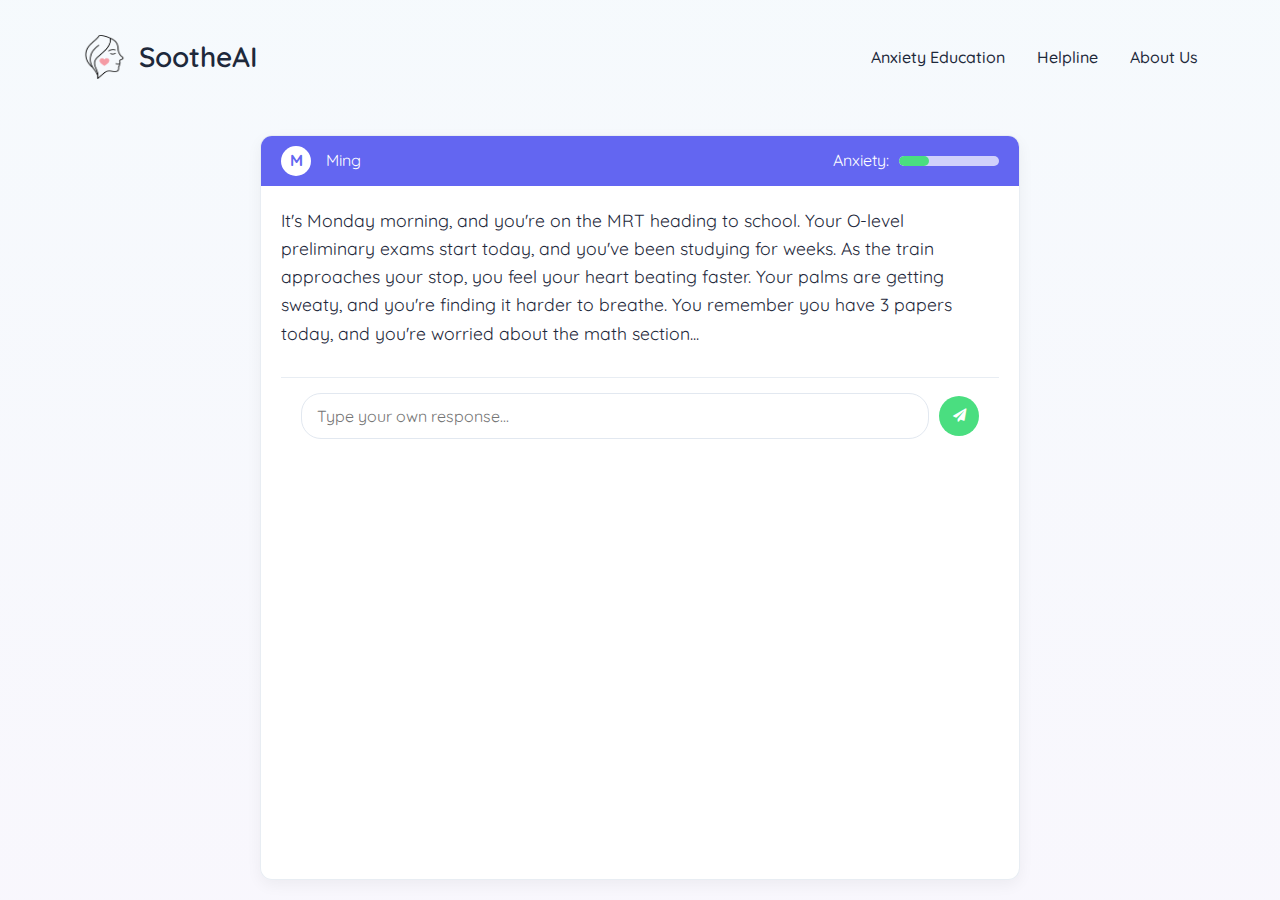
<file: soothe_website/game.html>
<!DOCTYPE html>
<html lang="en">

<head>
    <meta charset="UTF-8">
    <meta name="viewport" content="width=device-width, initial-scale=1.0">
    <title>SootheAI | Interactive Fiction</title>
    <style>
        * {
            margin: 0;
            padding: 0;
            box-sizing: border-box;
            font-family: 'Quicksand', sans-serif;
        }

        body {
            background-color: #f8fafc;
            color: #1e293b;
            line-height: 1.6;
            min-height: 100vh;
        }

        .container {
            width: 100%;
            min-height: 100vh;
            display: flex;
            flex-direction: column;
            background: linear-gradient(rgba(240, 249, 255, 0.3), rgba(249, 240, 255, 0.3));
        }

        header {
            padding: 30px 20px;
            width: 100%;
            display: flex;
            justify-content: center;
            align-items: center;
        }

        .header-container {
            width: 90%;
            max-width: 1200px;
            display: flex;
            justify-content: space-between;
            align-items: center;
        }

        .logo-link {
            text-decoration: none;
        }

        .logo {
            display: flex;
            align-items: center;
            gap: 12px;
        }

        .logo h1 {
            font-size: 28px;
            color: #1e293b;
            font-weight: 600;
        }

        .nav-links {
            display: flex;
            gap: 2rem;
        }

        .nav-link {
            color: #1e293b;
            text-decoration: none;
            font-weight: 500;
            transition: color 0.3s ease;
            position: relative;
        }

        .nav-link:hover {
            color: #4ADE80;
        }

        .nav-link::after {
            content: '';
            position: absolute;
            width: 0;
            height: 2px;
            bottom: -4px;
            left: 0;
            background-color: #4ADE80;
            transition: width 0.3s ease;
        }

        .nav-link:hover::after {
            width: 100%;
        }

        .controls {
            display: flex;
            gap: 10px;
        }

        .control-btn {
            background-color: #f1f5f9;
            border: 1px solid #e2e8f0;
            padding: 6px 12px;
            border-radius: 20px;
            cursor: pointer;
            font-size: 0.9rem;
            color: #475569;
            transition: all 0.2s ease;
        }

        .control-btn:hover {
            background-color: #e2e8f0;
            color: #1e293b;
        }

        main {
            flex: 1;
            display: flex;
            flex-direction: column;
            max-width: 800px;
            width: 100%;
            margin: 0 auto;
            padding: 20px;
        }

        .game-container {
            flex: 1;
            display: flex;
            flex-direction: column;
            background-color: rgba(255, 255, 255, 0.95);
            border-radius: 12px;
            box-shadow: 0 5px 15px rgba(0, 0, 0, 0.05);
            overflow: hidden;
            border: 1px solid rgba(226, 232, 240, 0.8);
        }

        .status-bar {
            padding: 10px 20px;
            background-color: #6366F1;
            color: white;
            display: flex;
            justify-content: space-between;
            align-items: center;
        }

        .character-info {
            display: flex;
            align-items: center;
            gap: 15px;
        }

        .character-avatar {
            width: 30px;
            height: 30px;
            background-color: white;
            border-radius: 50%;
            display: flex;
            align-items: center;
            justify-content: center;
            font-weight: bold;
            color: #6366F1;
        }

        .anxiety-meter {
            display: flex;
            align-items: center;
            gap: 10px;
        }

        .meter-bar {
            width: 100px;
            height: 10px;
            background-color: rgba(255, 255, 255, 0.7);
            border-radius: 5px;
            overflow: hidden;
        }

        .meter-fill {
            height: 100%;
            width: 30%;
            background-color: #4ADE80;
            border-radius: 5px;
        }

        .story-area {
            flex: 1;
            padding: 20px;
            overflow-y: auto;
        }

        .story-text {
            font-size: 1.1rem;
            color: #1e293b;
            margin-bottom: 30px;
        }

        .choices {
            display: flex;
            flex-direction: column;
            gap: 10px;
        }

        .choice-btn {
            padding: 15px 20px;
            background-color: #f8fafc;
            border: 2px solid #e2e8f0;
            border-radius: 10px;
            text-align: left;
            cursor: pointer;
            transition: all 0.2s ease;
            color: #1e293b;
            font-size: 1rem;
        }

        .choice-btn:hover {
            background-color: #f1f5f9;
            border-color: #6366F1;
            transform: translateY(-2px);
        }

        .breathe-btn {
            align-self: center;
            margin-top: 20px;
            padding: 10px 25px;
            background-color: #FF7F5C;
            color: white;
            border: none;
            border-radius: 25px;
            cursor: pointer;
            font-size: 1rem;
            display: flex;
            align-items: center;
            gap: 8px;
            transition: all 0.3s ease;
            box-shadow: 0 3px 10px rgba(255, 127, 92, 0.4);
            font-weight: 600;
        }

        .breathe-btn:hover {
            background-color: #ff6b43;
            transform: scale(1.05);
        }

        .input-area {
            padding: 15px 20px;
            border-top: 1px solid rgba(226, 232, 240, 0.8);
            display: flex;
            align-items: center;
            gap: 10px;
            background-color: rgba(255, 255, 255, 0.9);
        }

        .input-field {
            flex: 1;
            padding: 12px 15px;
            border: 1px solid #e2e8f0;
            border-radius: 20px;
            font-size: 1rem;
            color: #1e293b;
            background-color: white;
        }

        .input-field:focus {
            outline: none;
            border-color: #6366F1;
            box-shadow: 0 0 0 2px rgba(99, 102, 241, 0.3);
        }

        .send-btn {
            padding: 10px;
            width: 40px;
            height: 40px;
            border-radius: 50%;
            border: none;
            background-color: #4ADE80;
            color: white;
            display: flex;
            align-items: center;
            justify-content: center;
            cursor: pointer;
            transition: all 0.2s ease;
        }

        .send-btn:hover {
            background-color: #22c55e;
            transform: scale(1.05);
        }

        .hint-area {
            position: fixed;
            bottom: 20px;
            right: 20px;
            padding: 15px;
            background-color: white;
            border-radius: 12px;
            box-shadow: 0 5px 15px rgba(0, 0, 0, 0.1);
            max-width: 300px;
            transform: translateY(150%);
            transition: transform 0.3s ease;
            z-index: 100;
            border: 1px solid rgba(226, 232, 240, 0.8);
        }

        .hint-area.active {
            transform: translateY(0);
        }

        .hint-title {
            font-weight: 600;
            color: #1e293b;
            margin-bottom: 8px;
            display: flex;
            align-items: center;
            gap: 5px;
        }

        .hint-title i {
            color: #FF7F5C;
        }

        .hint-content {
            font-size: 0.95rem;
            color: #475569;
        }

        .hint-btn {
            position: fixed;
            bottom: 20px;
            right: 20px;
            width: 50px;
            height: 50px;
            border-radius: 50%;
            background-color: #FF7F5C;
            color: white;
            border: none;
            display: flex;
            align-items: center;
            justify-content: center;
            cursor: pointer;
            box-shadow: 0 5px 15px rgba(0, 0, 0, 0.1);
            z-index: 101;
            font-size: 1.5rem;
        }

        .modal {
            position: fixed;
            top: 0;
            left: 0;
            width: 100%;
            height: 100%;
            background-color: rgba(0, 0, 0, 0.5);
            display: flex;
            align-items: center;
            justify-content: center;
            z-index: 1000;
            opacity: 0;
            pointer-events: none;
            transition: opacity 0.3s ease;
        }

        .modal.active {
            opacity: 1;
            pointer-events: auto;
        }

        .modal-content {
            background-color: white;
            padding: 30px;
            border-radius: 15px;
            max-width: 500px;
            width: 90%;
            max-height: 80vh;
            overflow-y: auto;
            border: 1px solid rgba(226, 232, 240, 0.8);
        }

        .modal-title {
            font-size: 1.5rem;
            color: #1e293b;
            margin-bottom: 15px;
            font-weight: 600;
        }

        .modal-body {
            color: #475569;
            margin-bottom: 20px;
        }

        .modal-footer {
            display: flex;
            justify-content: flex-end;
        }

        .modal-btn {
            padding: 8px 18px;
            background-color: #6366F1;
            color: white;
            border: none;
            border-radius: 5px;
            cursor: pointer;
            font-weight: 500;
        }

        .breathing-animation {
            width: 100px;
            height: 100px;
            margin: 20px auto;
            border-radius: 50%;
            background-color: #6366F1;
            display: flex;
            align-items: center;
            justify-content: center;
            animation: breathing 5s infinite ease-in-out;
        }

        @keyframes breathing {

            0%,
            100% {
                transform: scale(1);
                background-color: #6366F1;
            }

            50% {
                transform: scale(1.5);
                background-color: #4ADE80;
            }
        }

        @media (max-width: 768px) {
            .header-container {
                flex-direction: column;
                gap: 1rem;
            }

            .nav-links {
                gap: 1rem;
            }

            .character-info {
                gap: 8px;
            }

            .anxiety-meter {
                flex-direction: column;
                align-items: flex-end;
                gap: 2px;
            }

            .meter-bar {
                width: 80px;
            }

            .story-text {
                font-size: 1rem;
            }

            .choice-btn {
                padding: 12px 15px;
                font-size: 0.95rem;
            }
        }
    </style>
    <link href="https://cdnjs.cloudflare.com/ajax/libs/font-awesome/5.15.4/css/all.min.css" rel="stylesheet">
    <link href="https://fonts.googleapis.com/css2?family=Quicksand:wght@300;400;500;600;700&display=swap"
        rel="stylesheet">
</head>

<body>
    <div class="container">
        <header>
            <div class="header-container">
                <a href="index.html" class="logo-link">
                    <div class="logo">
                        <img src="images/logo.png" alt="SootheAI Logo" width="45" height="55">
                        <h1>SootheAI</h1>
                    </div>
                </a>

                <nav class="nav-links">
                    <a href="anxiety-education.html" class="nav-link">Anxiety Education</a>
                    <a href="helpline.html" class="nav-link">Helpline</a>
                    <a href="about.html" class="nav-link">About Us</a>
                </nav>
            </div>
        </header>

        <main>
            <div class="game-container">
                <div class="status-bar">
                    <div class="character-info">
                        <div class="character-avatar">M</div>
                        <div class="character-name">Ming</div>
                    </div>
                    <div class="anxiety-meter">
                        <span>Anxiety:</span>
                        <div class="meter-bar">
                            <div class="meter-fill"></div>
                        </div>
                    </div>
                </div>

                <div class="story-area">
                    <p class="story-text">
                        It's Monday morning, and you're on the MRT heading to school. Your O-level preliminary exams
                        start today, and you've been studying for weeks. As the train approaches your stop, you feel
                        your heart beating faster. Your palms are getting sweaty, and you're finding it harder to
                        breathe. You remember you have 3 papers today, and you're worried about the math section...
                    </p>

                    <div class="input-area">
                        <input type="text" class="input-field" placeholder="Type your own response..." />
                        <button class="send-btn">
                            <i class="fas fa-paper-plane"></i>
                        </button>
                    </div>
                </div>
        </main>


        <script>
            // Hint toggle functionality
            const hintBtn = document.getElementById('hint-toggle');
            const hintBox = document.getElementById('hint-box');

            hintBtn.addEventListener('click', function () {
                hintBox.classList.toggle('active');
            });

            // Breathe modal functionality
            const breatheBtn = document.querySelector('.breathe-btn');
            const breatheModal = document.getElementById('breathe-modal');
            const closeModal = document.getElementById('close-modal');

            breatheBtn.addEventListener('click', function () {
                breatheModal.classList.add('active');
            });

            closeModal.addEventListener('click', function () {
                breatheModal.classList.remove('active');
            });

            // Choice buttons functionality (demo)
            const choiceButtons = document.querySelectorAll('.choice-btn');

            choiceButtons.forEach(button => {
                button.addEventListener('click', function () {
                    // In a real implementation, this would call the AI to generate the next part of the story
                    const storyText = document.querySelector('.story-text');
                    storyText.innerHTML = "You decide to take a deep breath. Inhaling slowly through your nose, you hold it for a moment before exhaling through your mouth. As you do this simple exercise, you feel your heart rate begin to slow down. You remember your teacher's words: 'You've been consistently performing well in practice tests. Trust your preparation.'";

                    // Update anxiety meter
                    document.querySelector('.meter-fill').style.width = "20%";

                    // Clear choices and provide new ones
                    const choices = document.querySelector('.choices');
                    choices.innerHTML = `
          <button class="choice-btn">Continue with your breathing exercises</button>
          <button class="choice-btn">Look through your notes one more time</button>
          <button class="choice-btn">Think about your post-exam plans with friends</button>
        `;
                });
            });
        </script>
</body>

</html>
</file>
